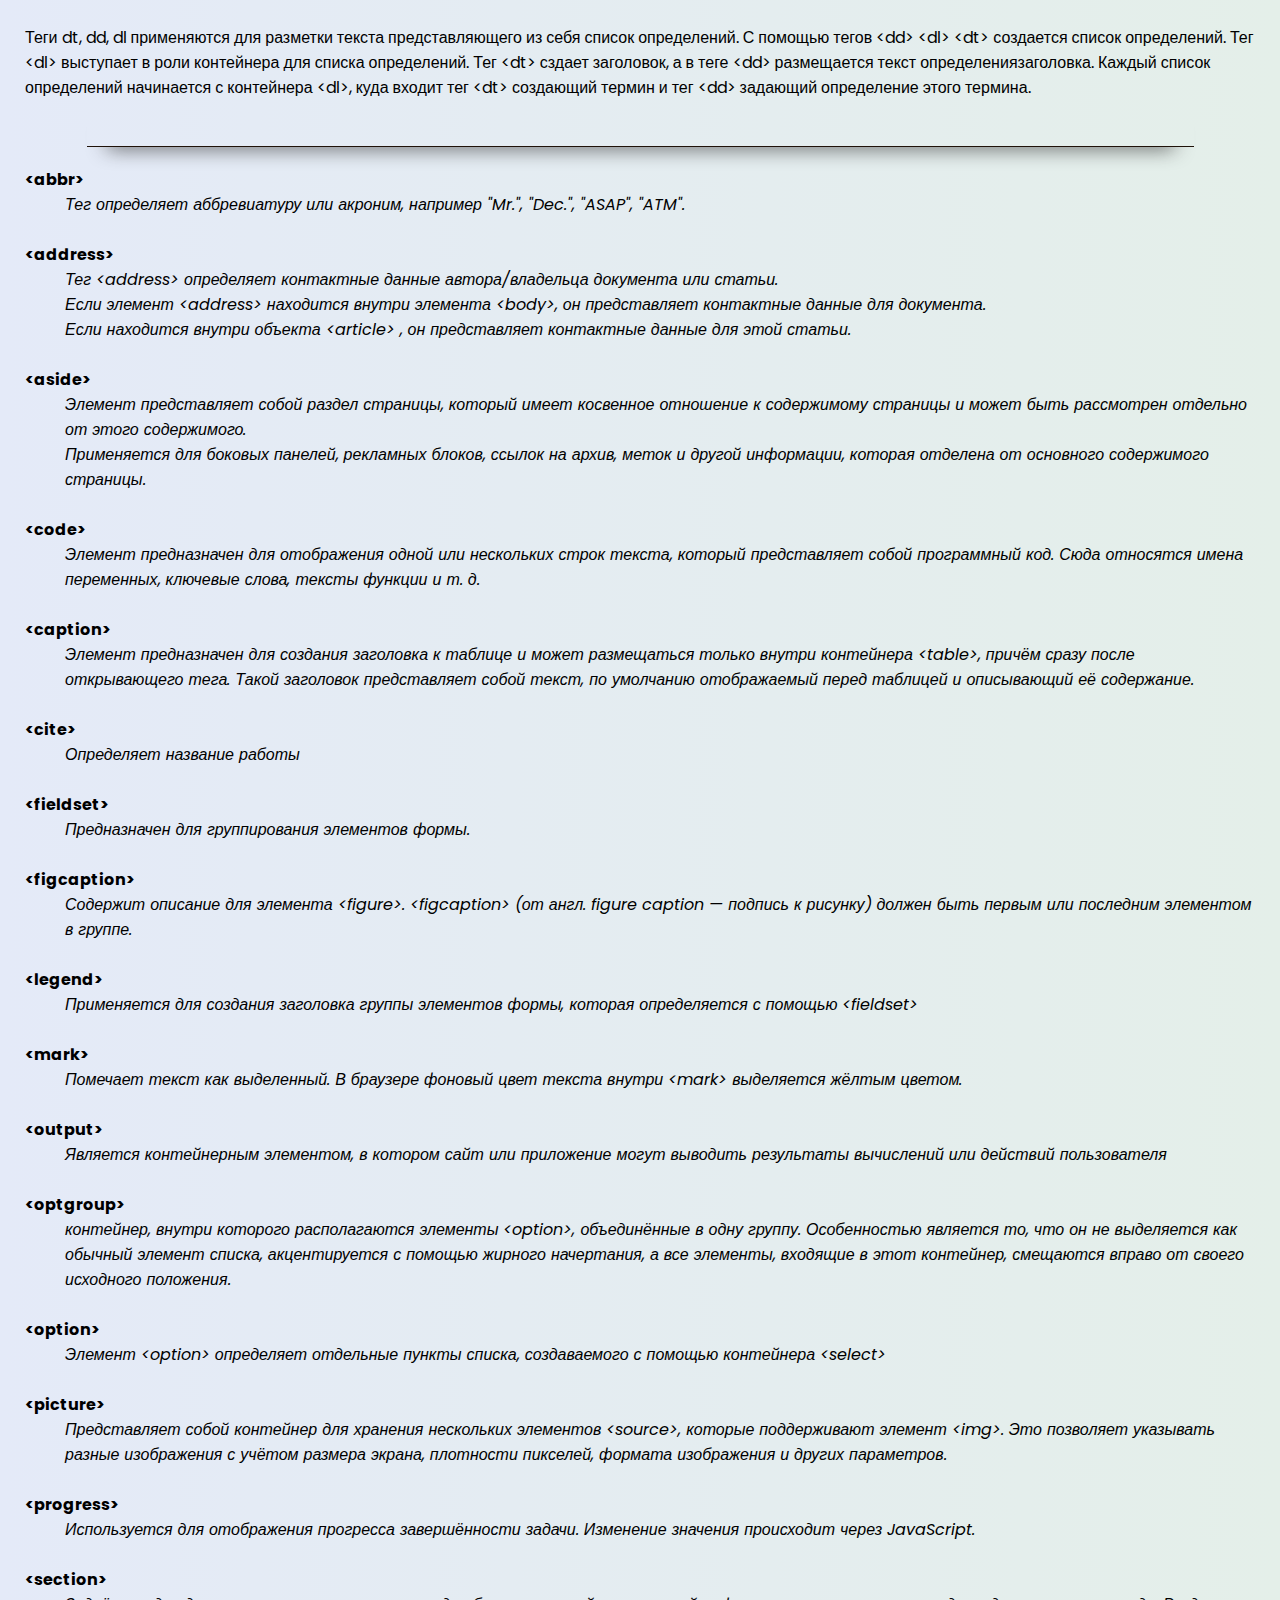
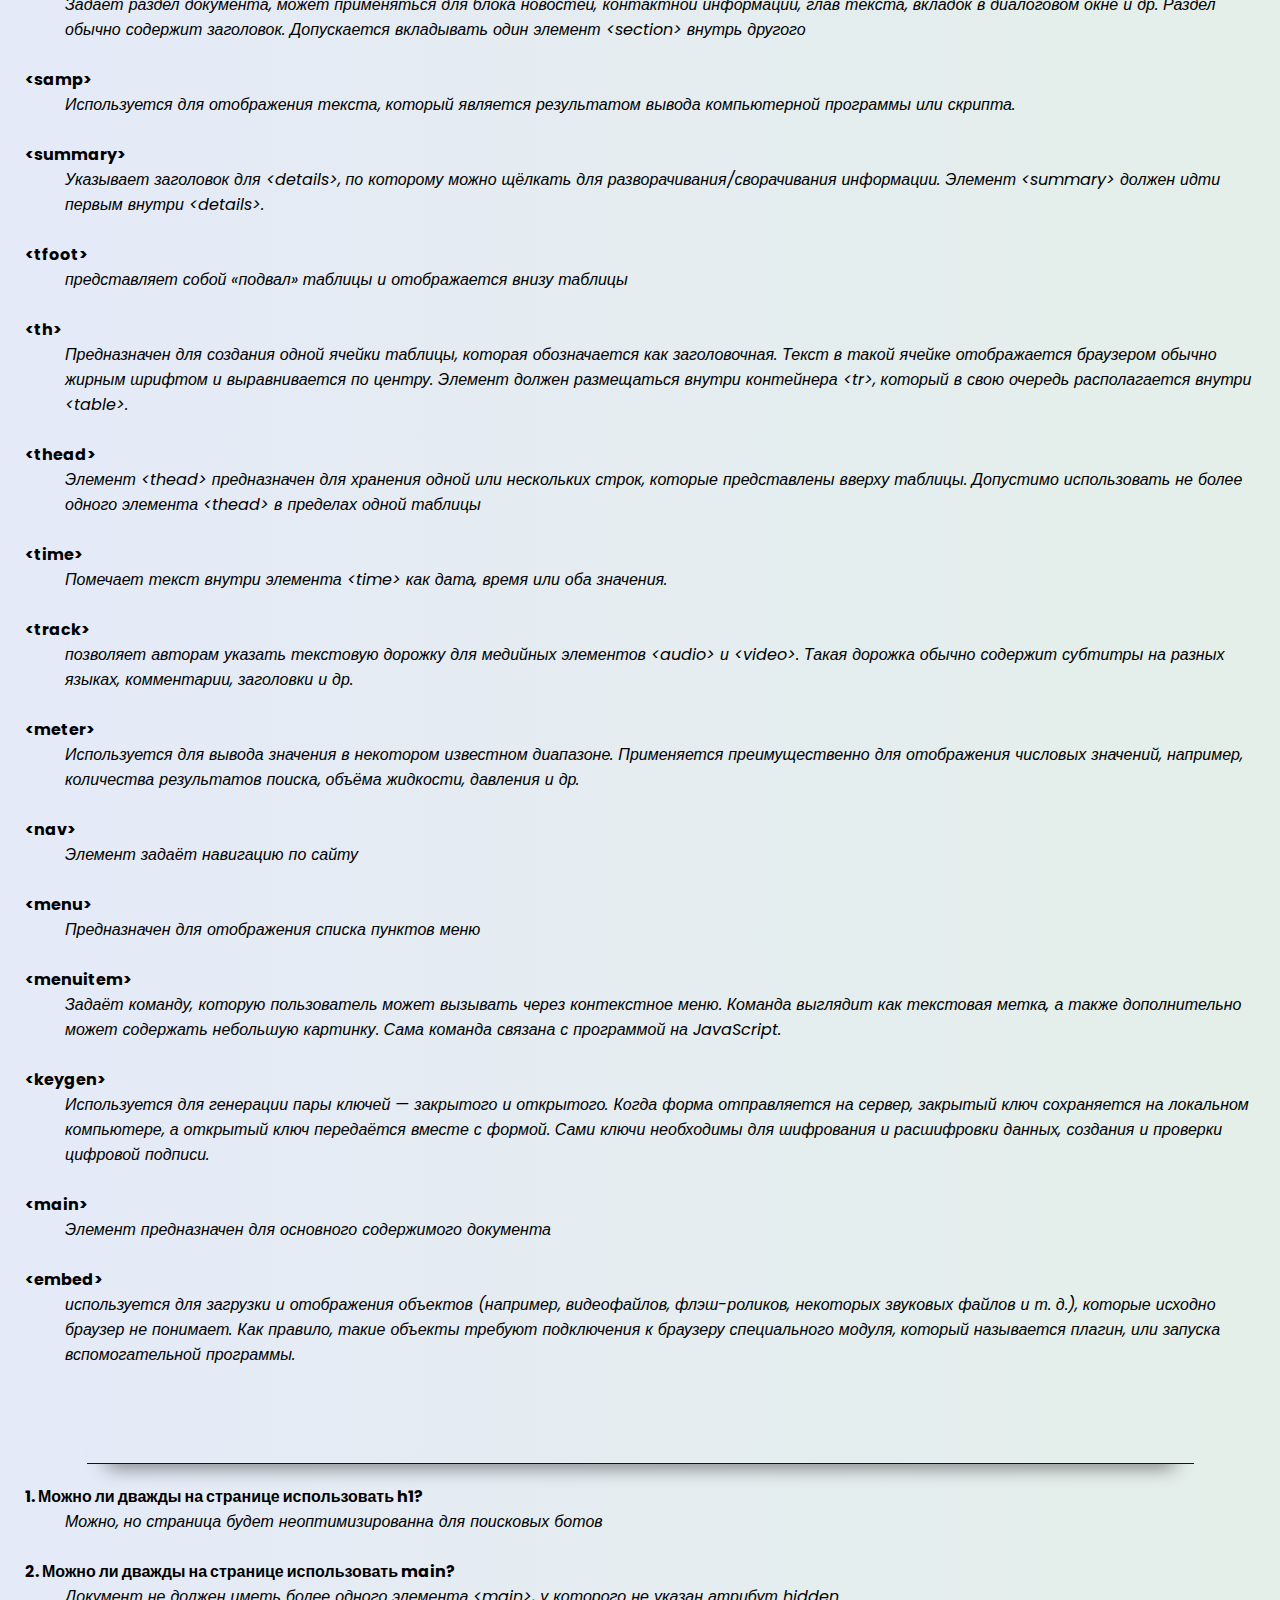
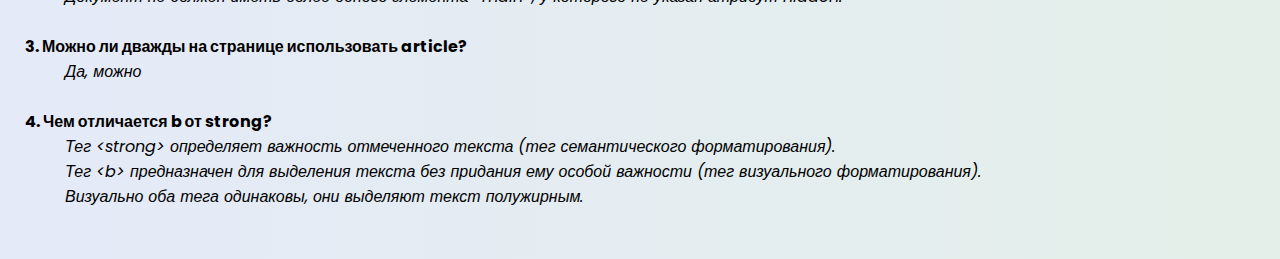
<file: Task#1/index.html>
<!DOCTYPE html>
<html lang="en">
<head>
    <meta charset="UTF-8">
    <link rel="stylesheet" href="style.css">
    <link rel="preconnect" href="https://fonts.gstatic.com">
    <link href="https://fonts.googleapis.com/css2?family=Poppins:ital@1&display=swap" rel="stylesheet">
    <link href="https://fonts.googleapis.com/css2?family=Poppins:wght@300&display=swap" rel="stylesheet">

    <title>FAQ</title>
</head>
<body>

<p class="theory">
    Теги dt, dd, dl применяются для разметки текста представляющего из себя список определений.
    С помощью тегов &lt;dd&gt; &lt;dl&gt; &lt;dt&gt; создается список определений.
    Тег &lt;dl&gt; выступает в роли контейнера для списка определений.
    Тег &lt;dt&gt; сздает заголовок, а в теге &lt;dd&gt; размещается текст определениязаголовка.
    Каждый список определений начинается с контейнера &lt;dl&gt;, куда входит тег &lt;dt&gt; создающий термин и тег &lt;dd&gt;
    задающий определение этого термина.
</p>

<hr>
<dl class="definitions">
    <dt>abbr</dt>
    <dd>Тег <abbr> определяет аббревиатуру или акроним, например "Mr.", "Dec.", "ASAP", "ATM".</dd>
    <dt>address</dt>
    <dd>Тег &lt;address&gt определяет контактные данные автора/владельца документа или статьи.<br>
        Если элемент &ltaddress&gt находится внутри элемента &ltbody&gt, он представляет контактные данные для
        документа.<br>
        Если находится внутри объекта &lt;article&gt; , он представляет контактные данные для этой статьи.
    </dd>
    <dt>aside</dt>
    <dd>Элемент представляет собой раздел страницы, который имеет косвенное отношение к содержимому страницы и может
        быть рассмотрен отдельно от этого содержимого. <br>
        Применяется для боковых панелей, рекламных блоков, ссылок на архив, меток и другой информации, которая отделена
        от основного содержимого страницы.
    </dd>
    <dt>code</dt>
    <dd>Элемент предназначен для отображения одной или нескольких строк текста, который представляет собой программный
        код.
        Сюда относятся имена переменных, ключевые слова, тексты функции и т. д.
    </dd>
    <dt>caption</dt>
    <dd>Элемент предназначен для создания заголовка к таблице и может размещаться только внутри контейнера &lt;table&gt;,
        причём сразу после открывающего тега. Такой заголовок представляет собой текст, по умолчанию отображаемый перед
        таблицей и описывающий её содержание.
    </dd>
    <dt>cite</dt>
    <dd>Определяет название работы</dd>
    <dt>fieldset</dt>
    <dd>Предназначен для группирования элементов формы.</dd>
    <dt>figcaption</dt>
    <dd>Содержит описание для элемента &lt;figure&gt;. &lt;figcaption&gt; (от англ. figure caption — подпись к рисунку)
        должен быть первым или последним элементом в группе.
    </dd>
    <dt>legend</dt>
    <dd>Применяется для создания заголовка группы элементов формы, которая определяется с помощью &lt;fieldset&gt;</dd>
    <dt>mark</dt>
    <dd>Помечает текст как выделенный. В браузере фоновый цвет текста внутри &lt;mark&gt; выделяется жёлтым цветом.
    </dd>
    <dt>output</dt>
    <dd>Является контейнерным элементом, в котором сайт или приложение могут выводить результаты вычислений или действий
        пользователя
    </dd>
    <dt>optgroup</dt>
    <dd>контейнер, внутри которого располагаются элементы &lt;option&gt;,
        объединённые в одну группу. Особенностью является то, что он не выделяется как обычный элемент списка,
        акцентируется с помощью жирного начертания, а все элементы, входящие в этот контейнер, смещаются вправо от
        своего исходного положения.
    </dd>
    <dt>option</dt>
    <dd>Элемент &lt;option&gt; определяет отдельные пункты списка, создаваемого с помощью контейнера &lt;select&gt;</dd>
    <dt>picture</dt>
    <dd>Представляет собой контейнер для хранения нескольких элементов
        &lt;source&gt;, которые поддерживают элемент &lt;img&gt;. Это позволяет указывать разные изображения с учётом
        размера экрана, плотности пикселей,
        формата изображения и других параметров.
    </dd>
    <dt>progress</dt>
    <dd>Используется для отображения прогресса завершённости задачи. Изменение значения происходит через JavaScript.
    </dd>
    <dt>section</dt>
    <dd>Задаёт раздел документа, может применяться для блока новостей,
        контактной информации, глав текста, вкладок в диалоговом окне и др.
        Раздел обычно содержит заголовок. Допускается вкладывать один элемент &lt;section&gt; внутрь другого
    </dd>
    <dt>samp</dt>
    <dd> Используется для отображения текста, который является результатом вывода компьютерной программы или скрипта.
    </dd>
    <dt>summary</dt>
    <dd>Указывает заголовок для &lt;details&gt;, по которому можно щёлкать для разворачивания/сворачивания информации.
        Элемент &lt;summary&gt; должен идти первым внутри &lt;details&gt;.

    </dd>
    <dt>tfoot</dt>
    <dd>представляет собой «подвал» таблицы и отображается внизу таблицы</dd>
    <dt>th</dt>
    <dd> Предназначен для создания одной ячейки таблицы,
        которая обозначается как заголовочная.
        Текст в такой ячейке отображается браузером обычно жирным шрифтом
        и выравнивается по центру. Элемент должен размещаться внутри контейнера
        &lt;tr&gt;, который в свою очередь располагается внутри &lt;table&gt;.

    <dt>thead</dt>
    <dd>Элемент &lt;thead&gt; предназначен для хранения одной или нескольких строк, которые представлены вверху таблицы. Допустимо
        использовать не более одного элемента &lt;thead&gt; в пределах одной таблицы
    </dd>
    <dt>time</dt>
    <dd>Помечает текст внутри элемента &lt;time&gt; как дата, время или оба значения.</dd>
    <dt>track</dt>
    <dd>позволяет авторам указать текстовую дорожку для медийных элементов
        &lt;audio&gt; и &lt;video&gt;. Такая дорожка обычно содержит субтитры на разных языках, комментарии, заголовки и др.
    </dd>
    <dt>meter</dt>
    <dd>Используется для вывода значения в некотором известном диапазоне.
        Применяется преимущественно для отображения числовых значений,
        например, количества результатов поиска, объёма жидкости,
        давления и др.
    </dd>
    <dt>nav</dt>
    <dd>Элемент задаёт навигацию по сайту</dd>
    <dt>menu</dt>
    <dd>Предназначен для отображения списка пунктов меню</dd>
    <dt>menuitem</dt>
    <dd>Задаёт команду, которую пользователь может вызывать через контекстное меню. Команда выглядит как текстовая
        метка, а также дополнительно может содержать небольшую картинку. Сама команда связана с программой на
        JavaScript.

    </dd>
    <dt>keygen</dt>
    <dd>Используется для генерации пары ключей — закрытого и открытого. Когда форма отправляется на сервер, закрытый
        ключ сохраняется на локальном компьютере,
        а открытый ключ передаётся вместе с формой. Сами ключи необходимы для шифрования и расшифровки данных, создания
        и проверки цифровой подписи.
    </dd>
    <dt>main</dt>
    <dd>Элемент предназначен для основного содержимого документа</dd>
    <dt>embed</dt>
    <dd>используется для загрузки и отображения объектов (например, видеофайлов, флэш-роликов, некоторых звуковых файлов
        и т. д.),
        которые исходно браузер не понимает. Как правило, такие объекты требуют подключения
        к браузеру специального модуля, который называется плагин, или запуска вспомогательной программы.
    </dd>

</dl>
<br>
<hr>
<dl class="questions">
    <dt>1. Можно ли дважды на странице использовать h1?</dt>
    <dd>Можно, но страница будет неоптимизированна для поисковых ботов</dd>
    <dt>2. Можно ли дважды на странице использовать main?</dt>
    <dd>Документ не должен иметь более одного элемента &lt;main&gt;, у которого не указан атрибут hidden.</dd>
    <dt>3. Можно ли дважды на странице использовать article?</dt>
    <dd>Да, можно</dd>
    <dt>4. Чем отличается b от strong?</dt>
    <dd>Тег &lt;strong&gt определяет важность отмеченного текста (тег семантического форматирования).<br>
        Тег &lt;b&gt предназначен для выделения текста без придания ему особой важности (тег визуального
        форматирования).<br>
        Визуально оба тега одинаковы, они выделяют текст полужирным.
    </dd>
</dl>
</body>
</html>
</file>
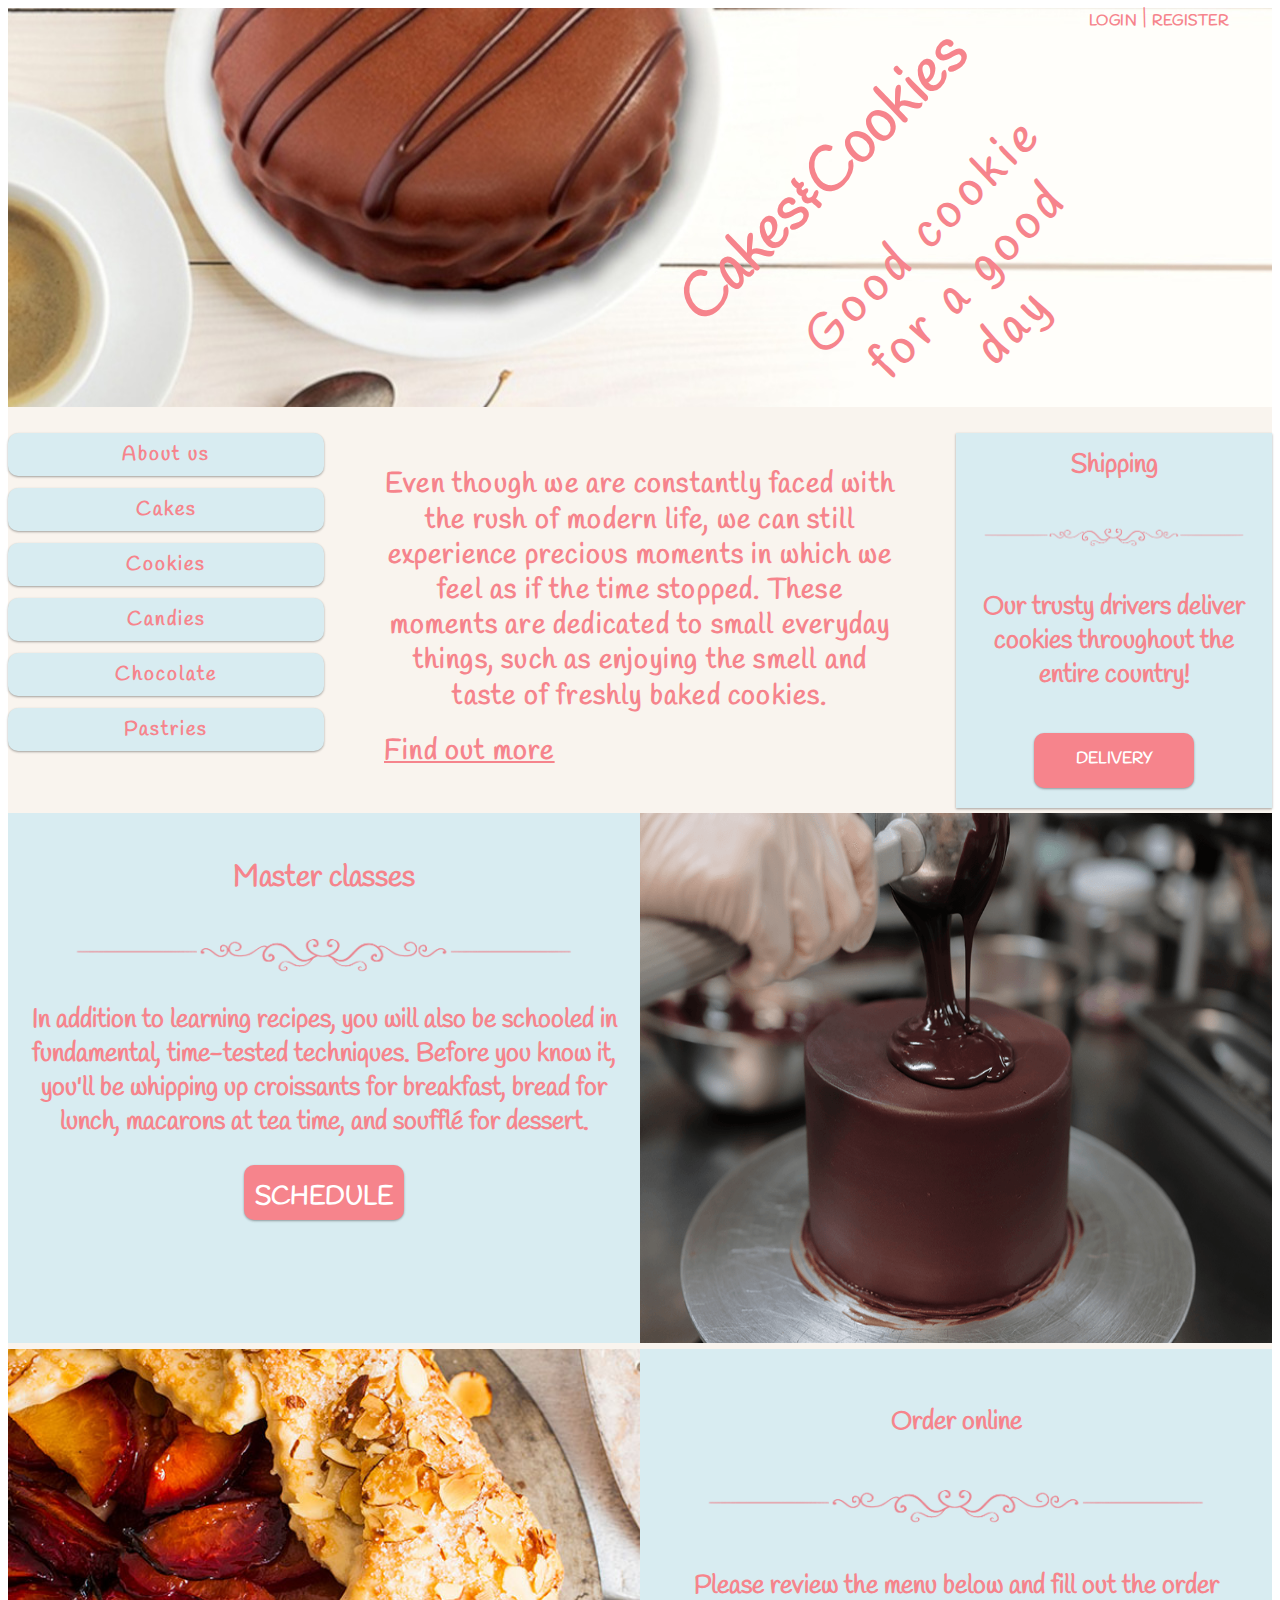
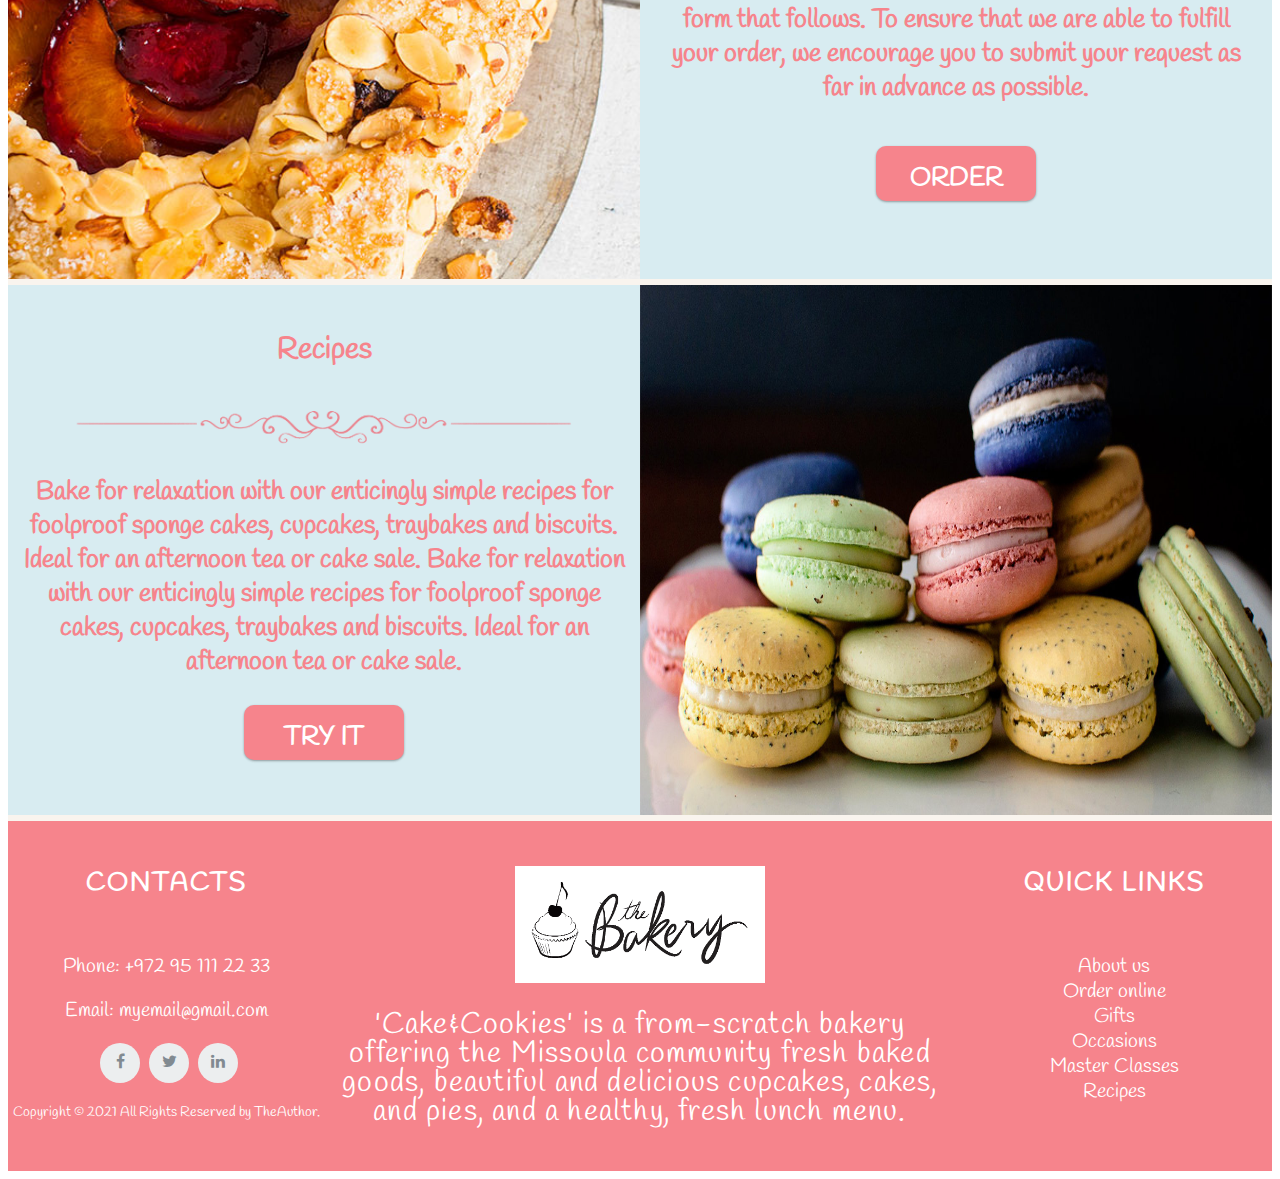
<file: Task#2/index.html>
<!DOCTYPE html>
<html lang="en">
<head>
    <meta charset="UTF-8">
    <link rel="stylesheet" href="style.css">
    <link rel="preconnect" href="https://fonts.gstatic.com">
    <link rel="stylesheet" href="https://maxcdn.bootstrapcdn.com/font-awesome/4.5.0/css/font-awesome.min.css">
    <link href="https://fonts.googleapis.com/css2?family=Handlee&display=swap" rel="stylesheet">
    <title>Title</title>
</head>
<body>
<div class="wrapper">
    <header class="header">
                <span class="register">
            <a href="">LOGIN</a>
             |
            <a href="">REGISTER</a>
        </span>
        <div class="title">Cakes&Cookies</div>
        <h1>Good cookie for a good day
        </h1>
    </header>
    <section class="row">
        <aside class="col-3 menu left">
            <ul>
                <li><a href="">About us</a></li>
                <li><a href="">Cakes</a></li>
                <li><a href="">Cookies</a></li>
                <li><a href="">Candies</a></li>
                <li><a href="">Chocolate</a></li>
                <li><a href="">Pastries</a></li>
            </ul>
        </aside>
        <main class="col-6 left">
            <p class="about">
                Even though we are constantly faced with the rush of modern life, we can still experience precious
                moments in which we feel as if the time stopped.
                These moments are dedicated to small everyday things, such as enjoying the smell and taste of freshly
                baked cookies.
            </p>
            <a href="#"> Find out more </a>
        </main>
        <aside class="col-3 right">
            <div class="delivery">
                <h3>Shipping</h3>
                <img class="line" src="images/ornament.png">
                <p>Our trusty drivers deliver cookies throughout the entire country!</p>

                <div class="delivery-menu">
                    <a href="#" class="">delivery</a>
                </div>
            </div>
        </aside>
    </section>
    <div class="clear"></div>
    <section class="row master-classes">
        <div class="col-6 right">
            <img class="big-img" src="images/pour-over.png">
        </div>
        <div class="col-6 left box">
            <h3>Master classes</h3>
            <img class="line" src="images/ornament.png">
            <p>In addition to learning recipes, you will also be schooled in fundamental, time-tested techniques. Before
                you know it, you'll be whipping up croissants for breakfast, bread for lunch, macarons at tea time, and
                soufflé for dessert.
            </p>
            <div class="delivery-menu">
                <a href="#" class="">schedule</a>
            </div>
        </div>
    </section>
    <div class="clear"></div>
    <section class="row master-classes order">
        <div class="col-6 left">
            <img class="big-img" src="images/galette5.jpg">
        </div>
        <div class="col-6 right box">
            <h3>Order online</h3>
            <img class="line" src="images/ornament.png">
            <p>Please review the menu below and fill out the order form that follows. To ensure that we are able to
                fulfill your order, we encourage you to submit your request as far in advance as possible.
            </p>

            <div class="delivery-menu">
                <a href="#" class="">order</a>
            </div>
        </div>
    </section>
    <div class="clear"></div>
    <section class="row master-classes newblock">
        <div class="col-6 right">
            <img class="big-img" src="images/macaron_1.jpg">
        </div>
        <div class="col-6 left box">
            <h3>Recipes</h3>
            <img class="line" src="images/ornament.png">
            <p>Bake for relaxation with our enticingly simple recipes for foolproof sponge cakes, cupcakes, traybakes
                and biscuits. Ideal for an afternoon tea or cake sale. Bake for relaxation with our enticingly simple
                recipes for foolproof sponge cakes, cupcakes, traybakes and biscuits. Ideal for an afternoon tea or cake
                sale.
            </p>
            <div class="delivery-menu">
                <a href="#" class="">try it</a>
            </div>
        </div>
    </section>

    <div class="clear"></div>

    <footer class="site-footer">
        <div class="container">
            <div class="row">
                <div class="col-3 left">
                    <h6>Contacts</h6>
                    <p class="phone">
                        <string>Phone:</string>
                        +972 95 111 22 33
                    </p>
                    <p class="phone">
                        <string>Email:</string>
                        myemail@gmail.com
                    </p>
                    <ul class="social-icons">
                        <li><a class="facebook" href="#"><i class="fa fa-facebook"></i></a></li>
                        <li><a class="twitter" href="#"><i class="fa fa-twitter"></i></a></li>
                        <li><a class="linkedin" href="#"><i class="fa fa-linkedin"></i></a></li>
                    </ul>
                    <p class="copyright">
                        Copyright &copy; 2021 All Rights Reserved by TheAuthor.
                    </p>
                </div>

                <div class="col-6 left">
                    <img class="logo" src="images/logo.png">
                    <div class="footer-text">
                        'Cake&Cookies' is a from-scratch bakery offering the Missoula community fresh baked goods,
                        beautiful and delicious cupcakes, cakes, and pies, and a healthy, fresh lunch menu.
                    </div>
                </div>

                <div class="col-3 right">
                    <h6>Quick Links</h6>
                    <ul class="footer-links">
                        <li><a href="#">About us</a></li>
                        <li><a href="#">Order online</a></li>
                        <li><a href="#">Gifts</a></li>
                        <li><a href="#">Occasions</a></li>
                        <li><a href="#">Master Classes</a></li>
                        <li><a href="#">Recipes</a></li>
                    </ul>
                </div>
            </div>
        </div>
    </footer>
</div>
</body>
</html>
</file>
<file: Task#1/style.css>
body {
    font-family: 'Poppins', sans-serif;
    margin: 25px;
    background-image: linear-gradient(to right, #e4eaf8, #E4EfE9);

}

dd {
    padding-bottom: 25px;
    font-style: italic;
}
dt {
    font-weight: 700;
}
dt::before{
    content: "<";
}
.definitions dt::after{
    content: ">";
}
.questions dt::after, .questions dt::before {
    content: "";
}
hr{
    border:none;
    width: 90%;
    height: 50px;
    border-bottom: 1px solid #1f1209;
    box-shadow: 0 20px 20px -20px #333;
    margin: -20px auto 20px;
}
</file>
<file: Task#2/style.css>
* {
    box-sizing: border-box;
    font-family: 'Handlee', cursive;
}

:root {
    --main-bg-color: #f9f4ee;
    --header-bg-color: #f19ea3;
    --primary-bg-color: #D8ECF1FF;
    --secondary-bg-color: #f6848c;
}

.wrapper {
    width: 100%;
    margin: 0 auto;
    background-color: var(--main-bg-color);
}

.header {
    background-image: url("images/header.jpg");
    background-repeat: no-repeat;
    background-position: center;
    color: var(--secondary-bg-color);
    padding: 15px;
    text-align: center;
    font-size: 24px;
}

.header h1 {
    letter-spacing: 6.2px;
    width: 400px;
    padding-right: 50px;
    position: relative;
    left: 62%;
    transform: rotate(-45deg);

}

.register {
    position: relative;
    left: 42%;
    bottom: 20px;
}

.register a {
    font-size: 15px;
    color: var(--secondary-bg-color);
    font-weight: 700;
    letter-spacing: 0.5px;
    text-decoration: none;
}

.register a:hover, section > main > a:hover {
    text-decoration: underline;
}

.about, section > main > a {
    margin: 60px 60px 20px 60px;
    color: var(--secondary-bg-color);
    font-weight: 700;
    font-size: 28px;
    text-align: center;
    line-height: 2.2rem;
    letter-spacing: 1.2px;

}

.menu {
    margin-top: 26px;
}

.menu ul {
    list-style-type: none;
    margin: 0;
    padding: 0;
}

.menu li {
    padding: 8px;
    margin-bottom: 12px;
    background-color: var(--primary-bg-color);
    color: white;
    font-size: 20px;
    font-weight: 600;
    text-align: center;
    letter-spacing: 2px;
    box-shadow: 0 1px 3px rgba(0, 0, 0, 0.12), 0 1px 2px rgba(0, 0, 0, 0.24);
    border-radius: 10px;
}

.menu.left > ul > li a {
    color: var(--secondary-bg-color);;
    font-size: 20px;
    font-weight: 600;
    text-align: center;
    letter-spacing: 2px;
    text-decoration: none;
}

.menu li:hover {
    background-color: var(--header-bg-color);
}

.right p, .right h3, .master-classes .box {
    background-color: var(--primary-bg-color);
    padding: 15px;
    color: var(--secondary-bg-color);
    text-align: center;
    font-size: 26px;
    font-weight: 700;
}

.delivery {
    background-color: var(--primary-bg-color);
    padding-bottom: 20px;
    box-shadow: 0 1px 3px rgba(0, 0, 0, 0.12), 0 1px 2px rgba(0, 0, 0, 0.24);
    margin-bottom: 5px;
}

.delivery .line, .line {
    width: 85%;
    display: block;
    margin: 0 auto;
}

.delivery-menu {
    background-color: var(--secondary-bg-color);
    height: 55px;
    width: 160px;
    text-align: center;
    margin: 0 auto;
    box-shadow: 0 1px 3px rgba(0, 0, 0, 0.12), 0 1px 2px rgba(0, 0, 0, 0.24);
    border-radius: 10px;

}

.delivery-menu a {
    text-transform: uppercase;
    font-family: 'Handlee', cursive;
    font-weight: 700;
    color: #fff;
    text-decoration: none;
    position: relative;
    top: 15px;

}

.logo {
    width: 250px;
}

.footer-text {
    font-size: 30px;
    letter-spacing: 1.2px;
    line-height: 29px;
    padding-top: 20px;
}

.copyright {
    font-size: 14px !important;
}

.big-img {
    width: 100%;
    height: 530px;
}

.master-classes .box {
    background-color: var(--primary-bg-color);
    height: 530px;
}

footer {
    background-color: var(--secondary-bg-color);
    color: white;
    text-align: center;
    font-size: 12px;
    padding: 15px;
}

.col-3 {
    width: 25%;
}

.col-6 {
    width: 50%;
}

.left {
    float: left;
}

.right {
    float: right;
}

.clear {
    clear: both;
}

.social img {
    width: 50px;
    margin: 15px;
}

.social img:hover {
    filter: grayscale(100%);
}

.title {
    position: relative;
    left: 15%;
    top: 83px;
    font-size: 61px;
    font-weight: 700;
    transform: rotate(-45deg);
}

.site-footer {
    background-color: var(--secondary-bg-color);
    padding: 45px 0 20px;
    font-size: 15px;
    line-height: 24px;
    color: #fff;
    height: 350px;
}

.site-footer h6 {
    color: #fff;
    font-size: 26px;
    text-transform: uppercase;
    margin-top: 5px;
    letter-spacing: 2px
}

.site-footer p, .site-footer a {
    font-size: 20px;
}

.footer-links {
    padding-left: 0;
    list-style: none
}

.footer-links li {
    display: block
}

.footer-links a {
    color: #fff;
    text-decoration: none;

}

.footer-links a:hover {
    color: #efe1e1;
    text-decoration: underline;

}

.site-footer .social-icons a {
    width: 40px;
    height: 40px;
    line-height: 40px;
    margin-left: 6px;
    margin-right: 0;
    border-radius: 100%;
}

.social-icons {
    padding-left: 0;
    margin-bottom: 0;
    list-style: none
}

.social-icons li {
    display: inline-block;
    margin-bottom: 4px
}

.social-icons li.title {
    margin-right: 15px;
    text-transform: uppercase;
    color: #96a2b2;
    font-weight: 700;
    font-size: 13px
}

.social-icons a {
    background-color: #eceeef;
    color: #818a91;
    font-size: 16px;
    display: inline-block;
    line-height: 44px;
    width: 44px;
    height: 44px;
    text-align: center;
    margin-right: 8px;
}

.social-icons a:active, .social-icons a:focus, .social-icons a:hover {
    color: #fff;
    background-color: var(--primary-bg-color);
}


@media only screen and (max-width: 768px) {
    .title {
        display: none;
    }

    .about, .right p, .right h3, .master-classes .box, .footer-text, .about, section > main > a {
        font-size: 18px;
        left: 0;
    }

    h6 {
        font-size: 18px !important;
    }

    header h1 {
        display: none;
    }

    .header {
        height: 150px;
    }

    .about {
        line-height: 1.2rem;
    }

    .menu li {
        padding: 2px;
    }

    .big-img, .master-classes .box {
        height: 400px;
    }

    .line {
        display: none !important;
    }

    .footer-text, .logo {
        display: none;
    }

    .site-footer .left, .site-footer .right {
        width: 50%;
    }
}

@media only screen and (max-width: 580px) {
    .about, main > a, .left.box > p, .right.box > p {
        display: none;
    }

    aside.col-3.menu.left, aside.col-3.right {
        width: 45%;
    }

    .register {
        margin-right: 62px;
    }

    .big-img, .master-classes .box {
        height: 220px;
    }

    h6, .site-footer p, .site-footer a {
        font-size: 12px !important;
    }
}


@media print {
    .title, header h1, section:nth-child(2) > main > a, .logo, .left.box > p, .right.box > p, .line, .register, .social-icons, .footer-links, .col-3.right > h6, aside.col-3.menu.left, .delivery-menu {
        display: none;
    }

    aside.col-3.right {
        width: 45%;
    }

    .big-img, .master-classes .box {
        height: 220px;
    }
    h6 {
        margin-bottom: 0;
    }
}
</file>
